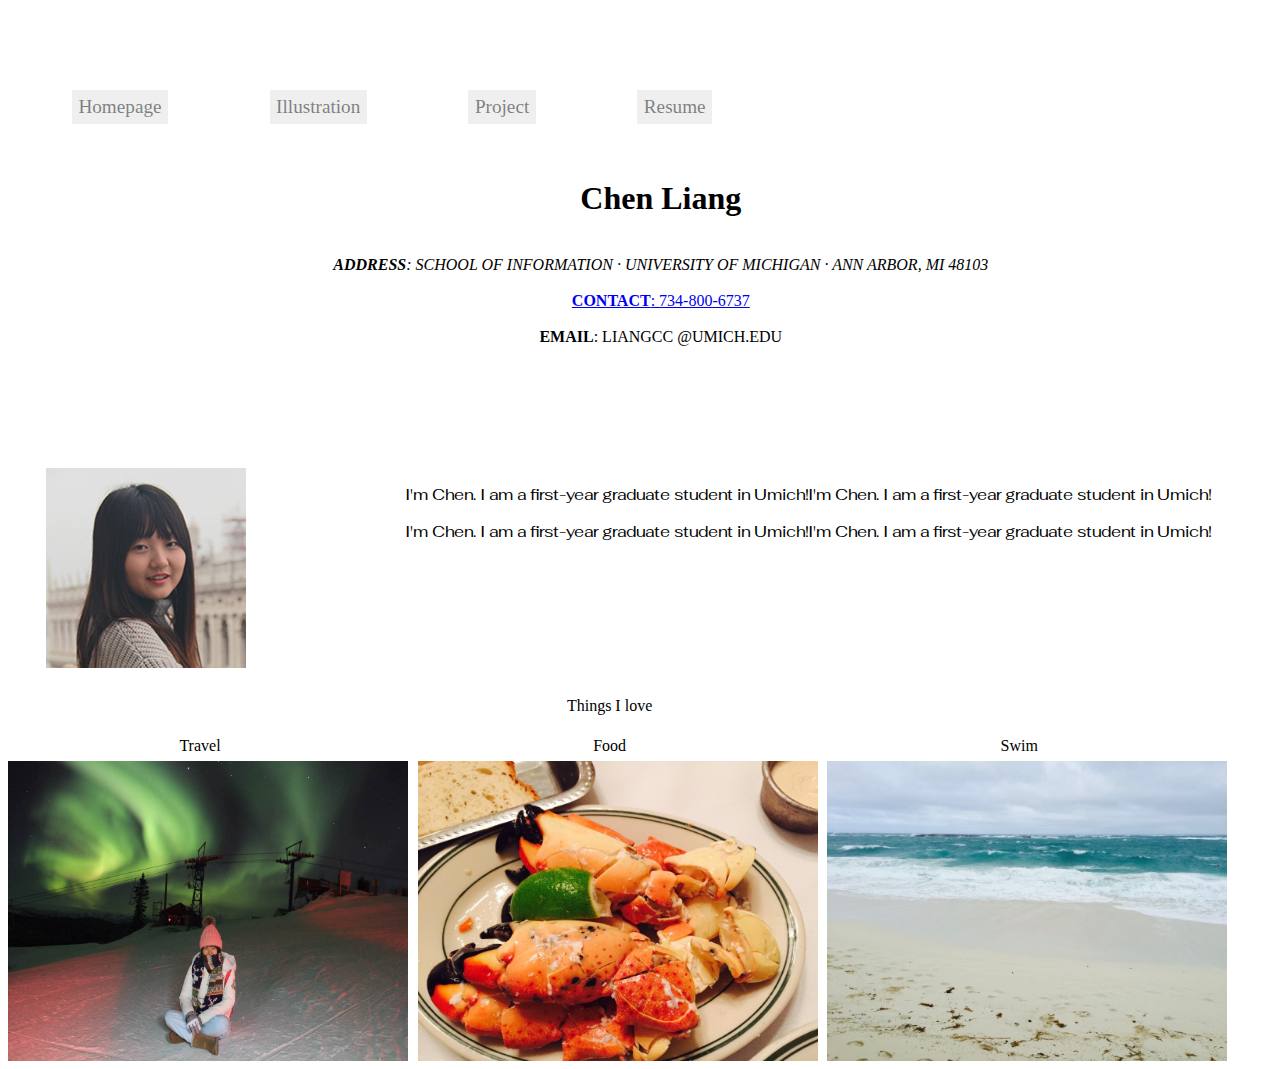
<file: aboutme.html>
<!DOCTYPE html>
<html lang="en">
<head>
    <meta charset="UTF-8">
    <title>About Me</title>
    <meta name="viewport" content="width=device-width, initial-scale=1, shrink-to-fit=no">
    <link rel="stylesheet" type="text/css" href="css/clstyle.css">
    <link rel="stylesheet" type="text/css" href="css/responsive.css">
    <link href="https://fonts.googleapis.com/css?family=Fahkwang%7cK2D%7cNiramit" rel="stylesheet">
    <link rel="stylesheet" href="https://use.fontawesome.com/releases/v5.3.1/css/all.css" integrity="sha384-mzrmE5qonljUremFsqc01SB46JvROS7bZs3IO2EmfFsd15uHvIt+Y8vEf7N7fWAU" crossorigin="anonymous">
  </head>
<body>
  <div class="menu-div">
    <nav>
       <ul class="menu">
            <li><a href = "index.html">Homepage</a></li>
            <li><a href = "illustration.html">Illustration</a></li>
            <li><a href = "project.html">Project</a></li>
            <li><a href = "resume.html">Resume</a></li>
        
        </ul>
    </nav>
  </div>




<div class="profile-grid">
  <div class="box profile-part-1">
        <h1 class="name">Chen Liang</h1><br>
        <address><i class="fas fa-map-marker-alt" ></i><strong>ADDRESS</strong>: SCHOOL OF INFORMATION · UNIVERSITY OF MICHIGAN · ANN ARBOR, MI 48103 </address>
        <br>
        <i class="fas fa-phone-square"></i><a href="tel:734-800-6737"><strong>CONTACT</strong>: 734-800-6737</a><br>
        <br>
        <i class="fas fa-envelope-square"></i><strong>EMAIL</strong>: LIANGCC @UMICH.EDU
  </div>
  <div class="box profile-part-2">
    <img src="images/Chen.jpg" alt = "Portfolio Picture"/>
  </div>
  <div class="box profile-part-3">
    <p> I'm Chen. I am a first-year graduate student in Umich!I'm Chen. I am a first-year graduate student in Umich!</p> 
    <p> I'm Chen. I am a first-year graduate student in Umich!I'm Chen. I am a first-year graduate student in Umich!</p> 

  </div>
</div>


<div class="interest-grid">
  <div class="box interest-r1"><p>Things I love</p></div>
  <div class="box interest-r2-c1"><p>Travel</p></div>
  <div class="box interest-r2-c2"><p>Food</p></div>
  <div class="box interest-r2-c3"><p>Swim</p></div>
  <div class="box interest-r3-c1"> <img src="images/Travel.jpg" alt="Travel in firebanks" width="400" height="300"></div>
  <div class="box interest-r3-c2"><img src="images/Food.jpg" alt="Stone Crab in Miami" width="400" height="300"></div>
  <div class="box interest-r3-c3"><img src="images/Swim.jpg" alt="Bahama" width="400" height="300"></div>
</div>

</body>
</html>
</file>
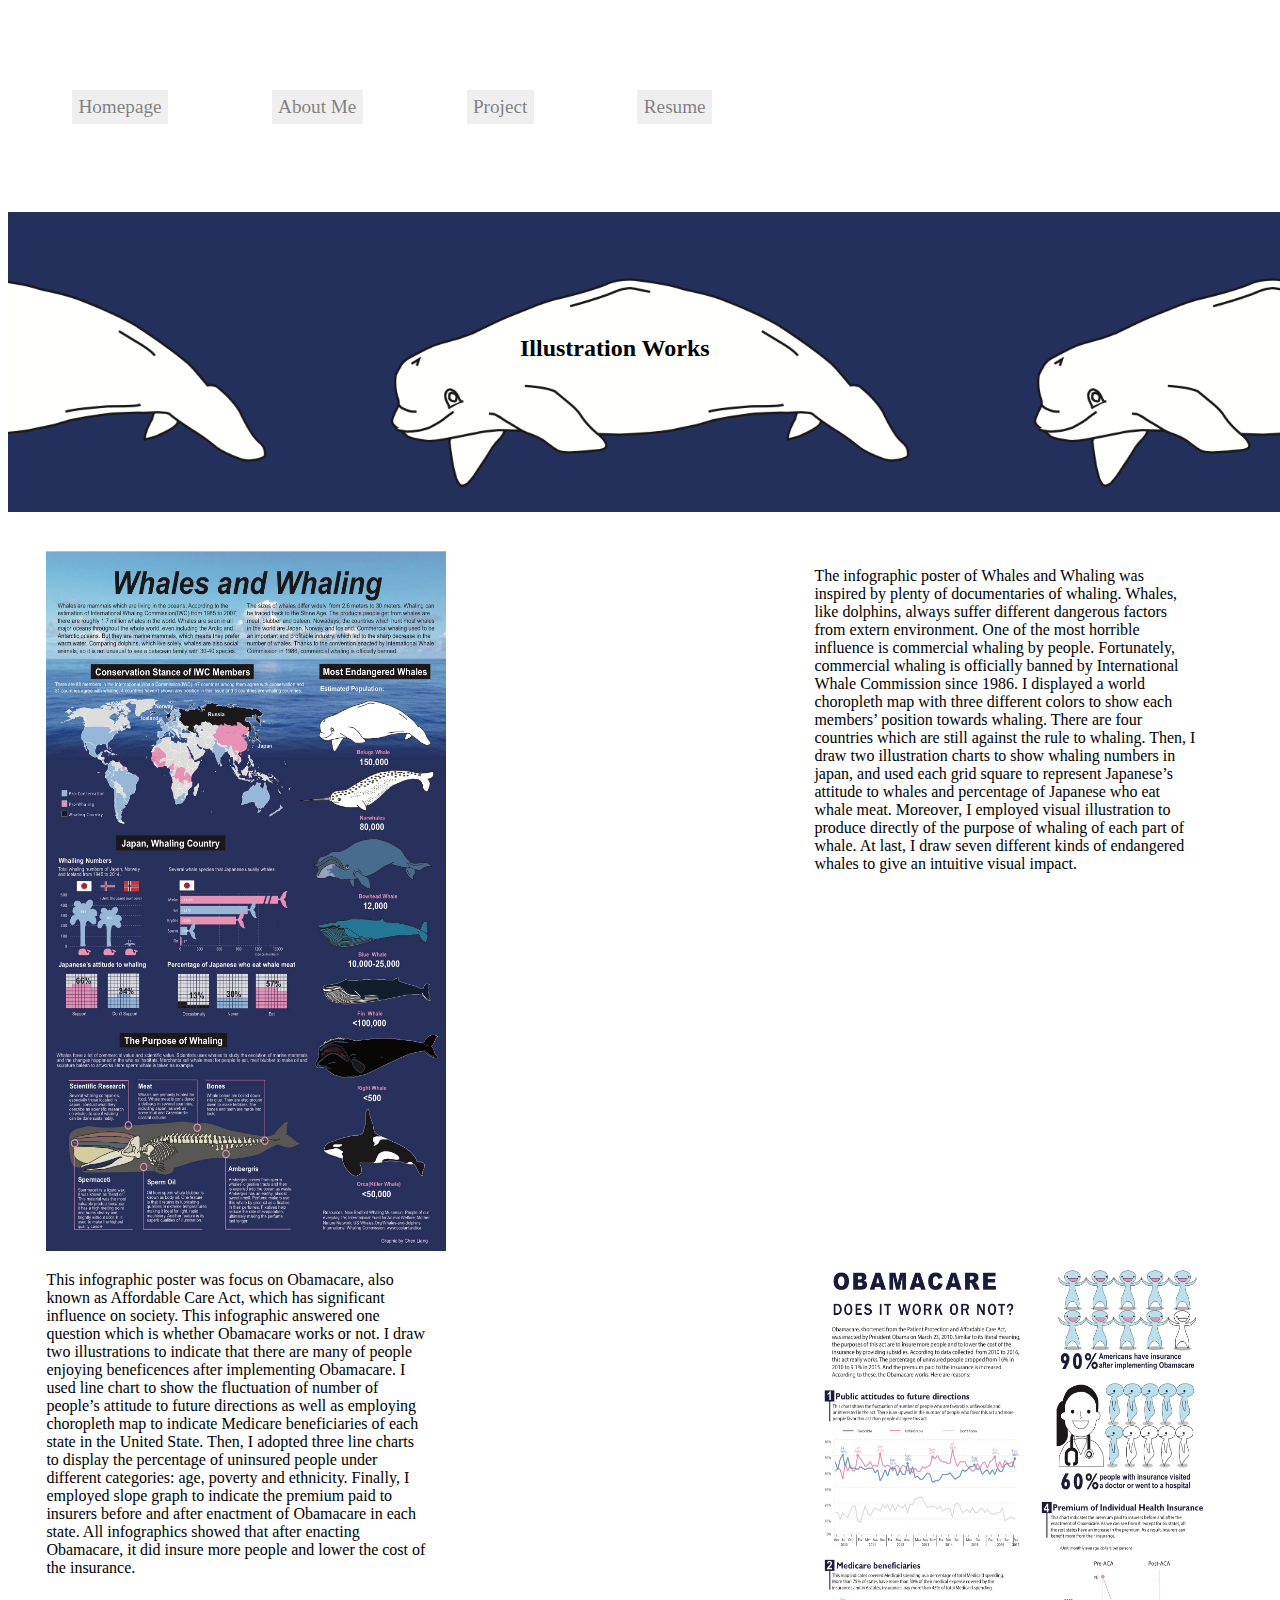
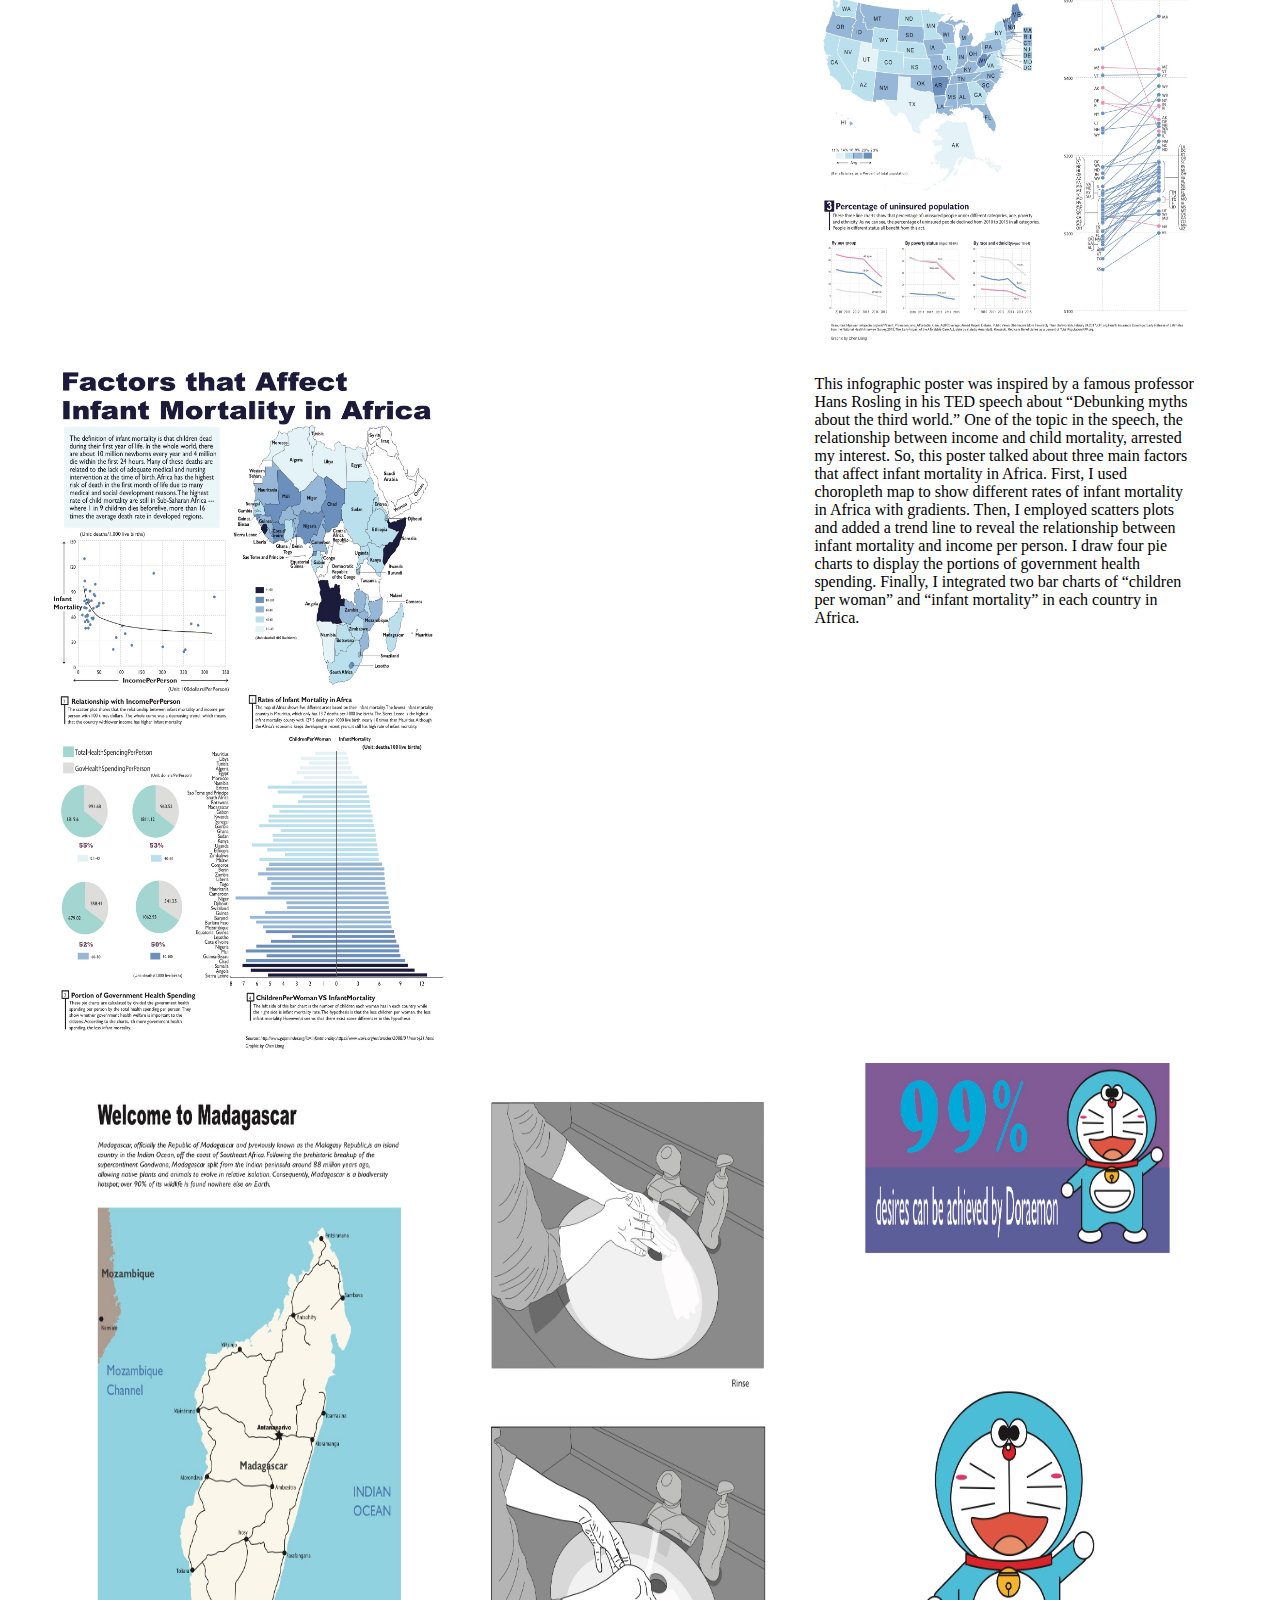
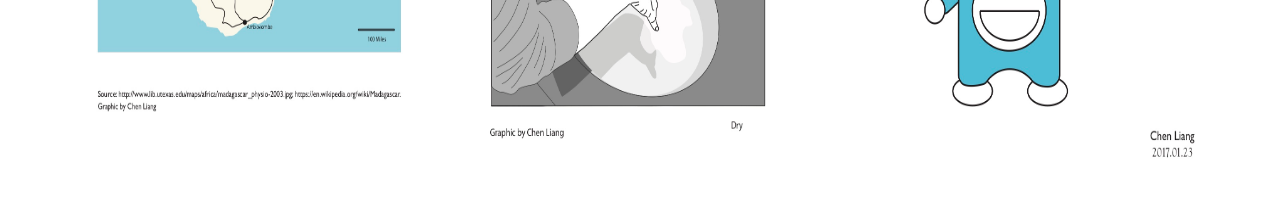
<file: illustration.html>
<!DOCTYPE html>
<html lang="en">
<head>
    <meta charset="UTF-8">
    <title>Illustration</title>
    <link href="https://fonts.googleapis.com/css?family=K2D" rel="stylesheet">
    <meta name="viewport" content="width=device-width, initial-scale=1, shrink-to-fit=no">
    <link rel="stylesheet" type="text/css" href="css/clstyle.css">
    <link rel="stylesheet" type="text/css" href="css/responsive.css">
</head>
<body>
  <div class="menu-div">
    <nav>
      <ul class="menu">
        <li><a href = "index.html">Homepage</a></li>
        <li><a href = "aboutme.html">About Me</a></li>
        <li><a href = "project.html">Project</a></li>
        <li><a href = "resume.html">Resume</a></li>
      </ul>
    </nav>
  </div>
 <br>
 <br>
 <br>

  <div id="banner">
    <div class="content">
      <h2> Illustration Works </h2>
    </div>
  </div>


  <div class="work-grid">
    
    <div class="work-r1-c1">
        <div class="work-img"><img src="images/whales.jpeg" alt="Whales and Whaling"></div>
    </div>
    <div class="work-col-placeholder"></div>
    <div class="work-r1-c2"><P>The infographic poster of Whales and Whaling was inspired by plenty of documentaries of whaling. Whales, like dolphins, always suffer different dangerous factors from extern environment. One of the most horrible influence is commercial whaling by people. Fortunately, commercial whaling is officially banned by International Whale Commission since 1986. I displayed a world choropleth map with three different colors to show each members’ position towards whaling. There are four countries which are still against the rule to whaling. Then, I draw two illustration charts to show whaling numbers in japan, and used each grid square to represent Japanese’s attitude to whales and percentage of Japanese who eat whale meat. Moreover, I employed visual illustration to produce directly of the purpose of whaling of each part of whale. At last, I draw seven different kinds of endangered whales to give an intuitive visual impact. </P></div>
    

    <div class="work-r2-c1"><p> This infographic poster was focus on Obamacare, also known as Affordable Care Act, which has significant influence on society. This infographic answered one question which is whether Obamacare works or not. I draw two illustrations to indicate that there are many of people enjoying beneficences after implementing Obamacare. I used line chart to show the fluctuation of number of people’s attitude to future directions as well as employing choropleth map to indicate Medicare beneficiaries of each state in the United State. Then, I adopted three line charts to display the percentage of uninsured people under different categories: age, poverty and ethnicity. Finally, I employed slope graph to indicate the premium paid to insurers before and after enactment of Obamacare in each state. All infographics showed that after enacting Obamacare, it did insure more people and lower the cost of the insurance. </p></div>
    <div class="work-col-placeholder"></div>
    <div class="work-r2-c2">
      <div class="work-img"><img src="images/obama.jpeg" alt="Obamacare.Does it works or not"></div>
    </div>

    <div class="work-r3-c1">
        <div class="work-img"><img src="images/africa.jpeg" alt="Factors that affect infant mortality in Africa"></div>
    </div>
    <div class="work-col-placeholder"></div>
    <div class="work-r3-c2"><p> This infographic poster was inspired by a famous professor Hans Rosling in his TED speech about “Debunking myths about the third world.” One of the topic in the speech, the relationship between income and child mortality, arrested my interest. So, this poster talked about three main factors that affect infant mortality in Africa. First, I used choropleth map to show different rates of infant mortality in Africa with gradients. Then, I employed scatters plots and added a trend line to reveal the relationship between infant mortality and income per person. I draw four pie charts to display the portions of government health spending. Finally, I integrated two bar charts of “children per woman” and “infant mortality” in each country in Africa. </p></div>


    <div class="work-r4-c1">
        <div class="work-img"><img src="images/madagas.jpeg" alt="Welcome to Madagascar"></div>
    </div>
    <div class="work-r4-c2">
        <div class="work-img"><img src="images/wash.jpeg" alt="wash"></div>
    </div>
    <div class="work-r4-c3">
        <div class="work-img"><img src="images/Doraemon.jpeg" alt="Doraemon"></div>
    </div>
    
  </div>

</body>
</html>
</file>
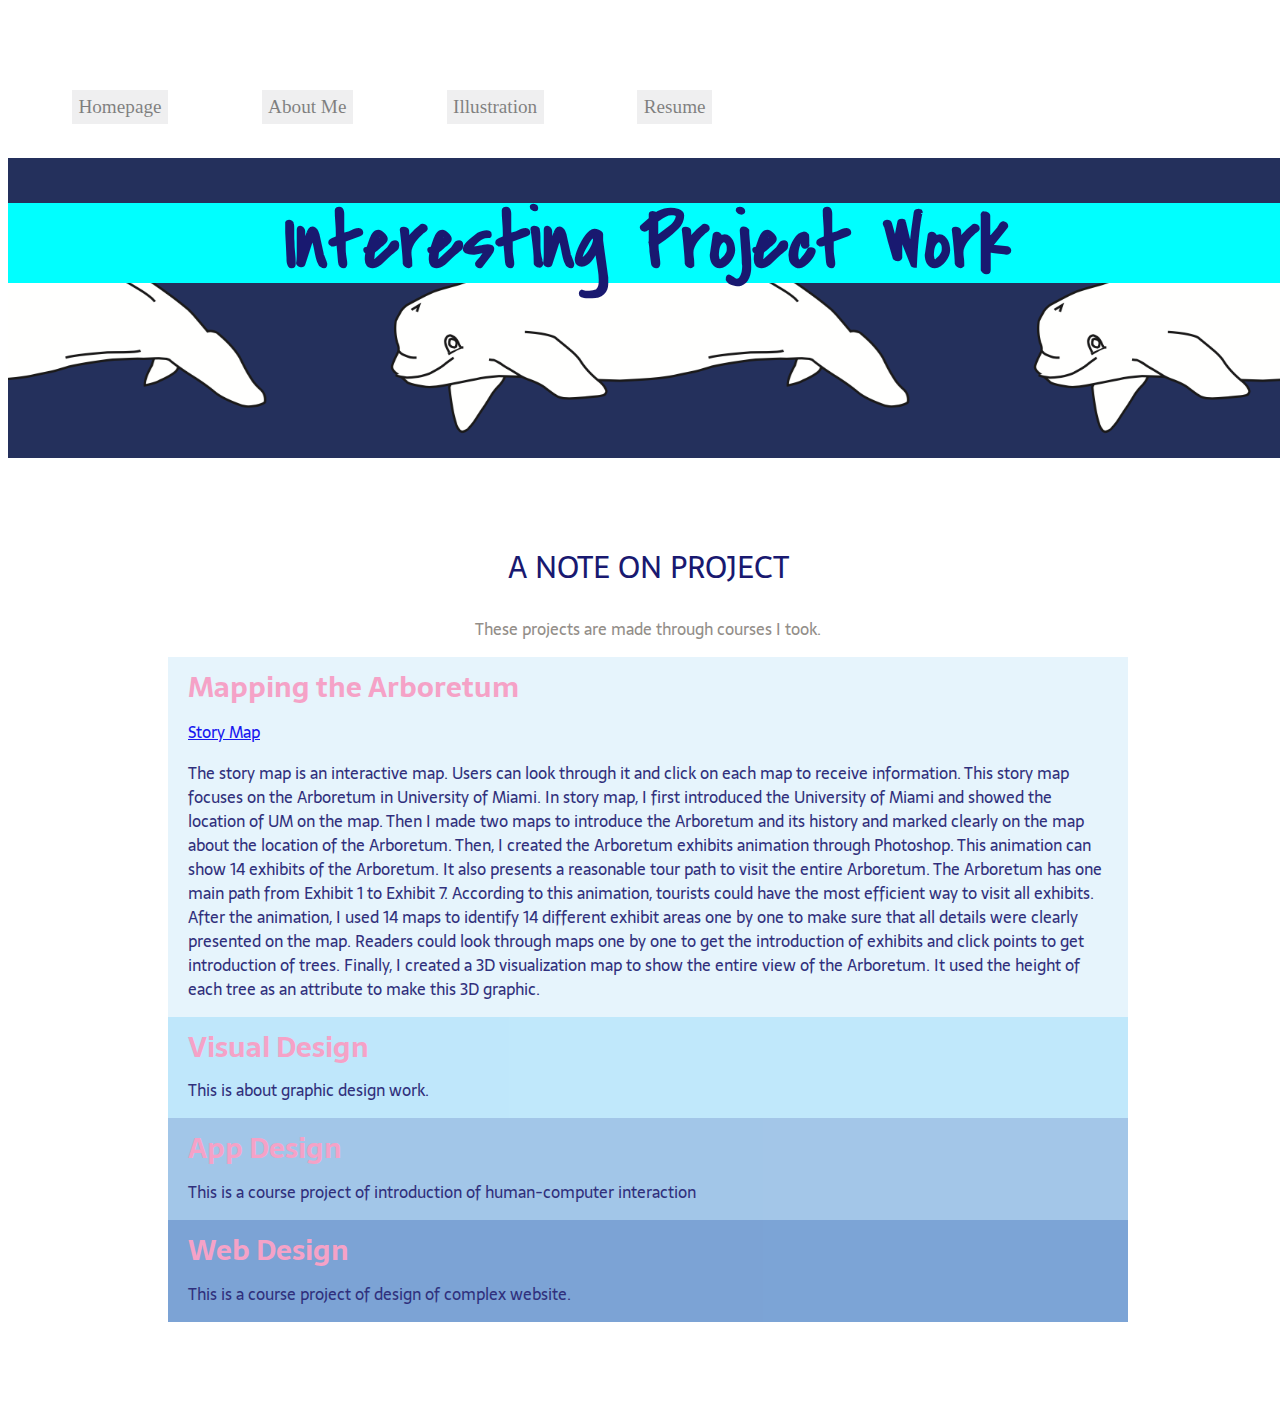
<file: project.html>
<!DOCTYPE html>
<html lang="en">
<head>
    <meta charset="UTF-8">
    <title>Project</title>
    <meta name="viewport" content="width=device-width, initial-scale=1, shrink-to-fit=no">
    <link href="https://fonts.googleapis.com/css?family=Covered+By+Your+Grace|Sarala" rel="stylesheet">
    <link rel="stylesheet" type="text/css" href="css/clstyle.css">
    <link rel="stylesheet" type="text/css" href="css/responsive.css">
</head>
<body>
    <div class="menu-div">
        <nav>
          <ul class="menu">
            <li><a href = "index.html">Homepage</a></li>
            <li><a href = "aboutme.html">About Me</a></li>
            <li><a href = "illustration.html">Illustration</a></li>
            <li><a href = "resume.html">Resume</a></li>
          </ul>
        </nav>
      </div>
  <div class="header">
    <h1>Interesting Project Work</h1>
  </div>

  <div class="note">
    <h2>A Note on Project</h2>
    <p>These projects are made through courses I took. </p>
    <div class="project">
      <div class="map">
        <h3>Mapping the Arboretum</h3>
        <a href="https://umiami.maps.arcgis.com/apps/MapJournal/index.html?appid=916587f2905a44d8b93a01ed522a8046">Story Map</a>
        <p>The story map is an interactive map. Users can look through it and click on each map to receive information. This story map focuses on the Arboretum in University of Miami. In story map, I first introduced the University of Miami and showed the location of UM on the map. Then I made two maps to introduce the Arboretum and its history and marked clearly on the map about the location of the Arboretum. Then, I created the Arboretum exhibits animation through Photoshop. This animation can show 14 exhibits of the Arboretum. It also presents a reasonable tour path to visit the entire Arboretum. The Arboretum has one main path from Exhibit 1 to Exhibit 7. According to this animation, tourists could have the most efficient way to visit all exhibits. After the animation, I used 14 maps to identify 14 different exhibit areas one by one to make sure that all details were clearly presented on the map. Readers could look through maps one by one to get the introduction of exhibits and click points to get introduction of trees. Finally, I created a 3D visualization map to show the entire view of the Arboretum. It used the height of each tree as an attribute to make this 3D graphic.</p>
      </div>
      <div class="visual">
        <h3>Visual Design</h3>
        <p>This is about graphic design work.</p>
      </div>
      <div class="app">
        <h3>App Design</h3>
        <p>This is a course project of introduction of human-computer interaction</p>
      </div>
      <div class="web">
        <h3>Web Design</h3>
        <p>This is a course project of design of complex website. </p>
      </div>
    </div>

  </div>

</body>
</html>
</file>
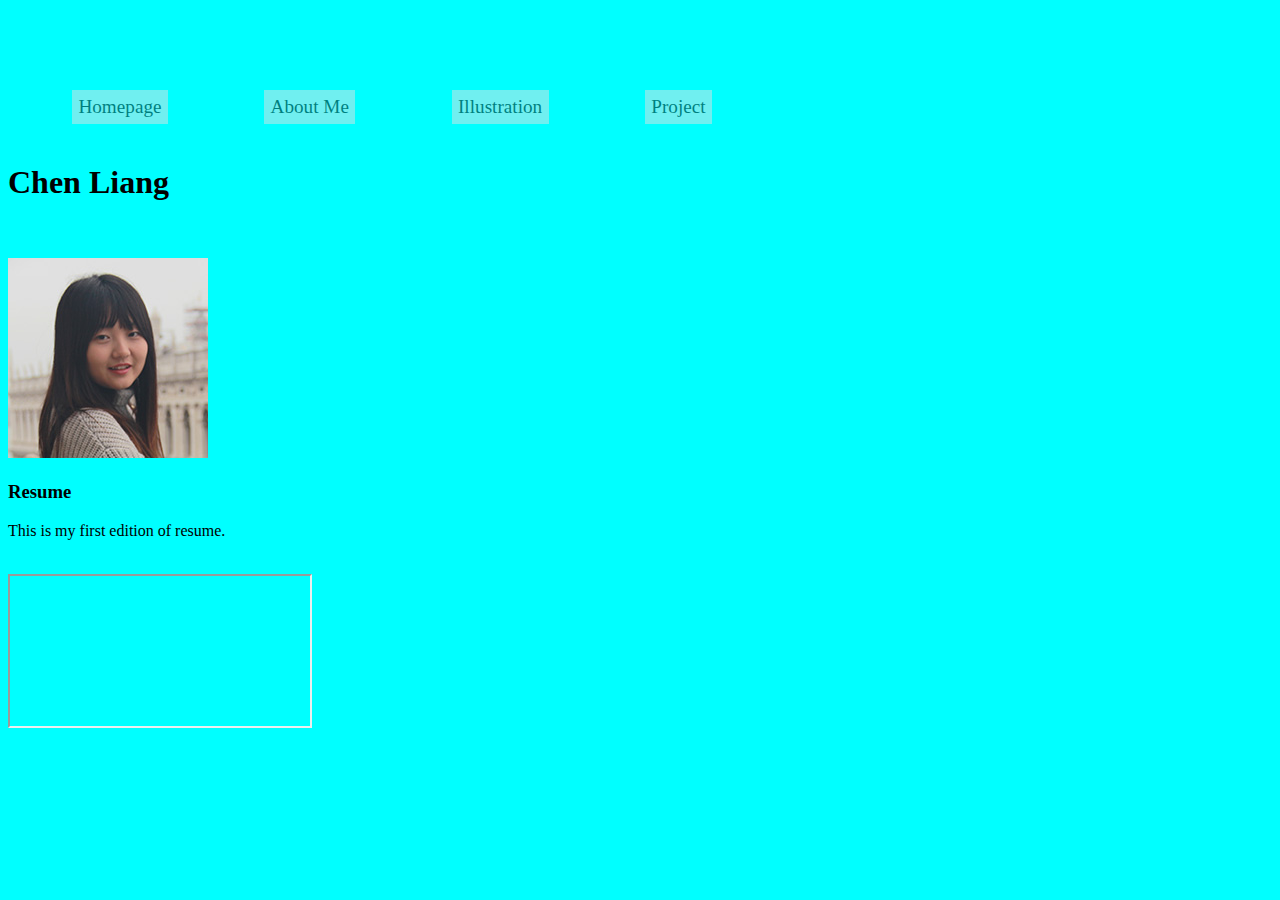
<file: resume.html>
<!DOCTYPE html>
<html lang="en">
<head>
    <meta charset="UTF-8">
    <title>Resume</title>
    <meta name="viewport" content="width=device-width, initial-scale=1, shrink-to-fit=no">
    <link rel="stylesheet" type="text/css" href="css/clstyle.css">
    <link rel="stylesheet" type="text/css" href="css/responsive.css">
</head>
<body id="resume">
  <div class="menu-div">
    <nav>
       <ul class="menu">
            <li><a href = "index.html">Homepage</a></li>
            <li><a href = "aboutme.html">About Me</a></li>
            <li><a href = "illustration.html">Illustration</a></li>
            <li><a href = "project.html">Project</a></li>
            
        
        </ul>
    </nav>
  </div>
  <div>
    <h1 class="name">Chen Liang</h1><br>
  </div>
<br>
<img src="images/Chen.jpg" alt = "Portfolio Picture"/><br>

 <h3>Resume</h3>
 <p> This is my first edition of resume.</p>
 <br>
 <iframe src="doc/resume.pdf"></iframe>
 

</body>
</html>
</file>
<file: css/clstyle.css>
/* font-family: 'K2D', sans-serif;
font-family: 'Niramit', sans-serif;
font-family: 'Fahkwang', sans-serif; */


body{
    width:100%;
}

#homepage-body{
    background-image:url("../images/CL.jpeg");
    background-repeat:no-repeat;
    background-size:100%;
    background-attachment:fixed; 
}

#homepage-body .box1 h1{
    font-family: "K2D", sans-serif;
    font-size:70px;
    color:black;
    text-align:center;
}

#homepage-body .box1 p{
    font-family: "Niramit", sans-serif;
    font-size:30px;
    color:black;
    text-align:center;
    padding-left:1%;
    padding-right:1%;
    padding-bottom:1%;
}

.box1{
    display:inline-block;
    margin-left: 5%;
    margin-top:5%;
    width: 50%;
    background-color:#e0e1e2;
    opacity: 0.7;
}

.menu-div{
    margin-top:7%;
    margin-left: 5%;
    width: 50%;
}

.menu-div nav{
    margin: auto;
    width: 100%;
}

.menu{
    text-align: justify;
    padding: 0;
}
.menu:after {
    content: '';
    display: inline-block;
    width: 100%;
}
.menu li{
    font-size:1.2em;
    display: inline-block;
    margin:auto;
    background-color:#e0e1e2;
    opacity: 0.5;
    padding:1%;    
}

.menu li:nth-child(1){
    margin-left:0;
}
/* .menu li:nth-child(4){ 
    margin-right:0;
} */


.menu li:hover{
    opacity:1;
}
.menu li a{
    text-decoration:none;
    color:black;
}

.name{
    text-align: left;
}

.love{
    color:blueviolet;
}

.illus{
    text-align: center;
    font-size: 3em;
    color:rgb(62, 72, 163);
}

.work{
    text-align: center
}


#banner {
    background-image: url("../images/whale.png");
    background-size: contain;
    background-position: bottom center;
    width: 100%;
    height:300px;
  }
  
  #banner .content {
    position: relative;
    width: 30%;
    padding-top: 8%;
    margin: auto;
    margin-left: 40%;
  }


.work-img img{
    width: 400px;
    height: 700px;
}

.work-grid{
    display: grid;
    width: 100%;
    grid-template-columns: 30% 30% 30%;
    grid-template-rows: 500px,500px,500px,500px;
    margin: 3%;
}

.work-col-placeholder{
    width: 0;
}



.profile-grid{
    display: grid;
    width: 100%;
    grid-template-columns: 20% 70%;
    grid-template-rows: 300px 200px;
    grid-row-gap: 10px;
    grid-column-gap: 10%;
    margin: 1%;
}
.profile-part-1{
    grid-column-start: 1;
    grid-column-end: span 2;
    text-align: center;
}
.profile-part-1 h1{
    text-align: center;
}
.profile-part-2{
    margin-left:10%;
}

.profile-part-3 p{
    font-family: "Fahkwang", sans-serif;
}


.interest-grid{
    display: grid;
    width: 100%;
    grid-template-columns: 30% 30% 30%;
    grid-template-rows: 30px 30px 300px;
    grid-row-gap: 10px;
    grid-column-gap: 2%;
}

.interest-r1{
    grid-column-start: 1;
    grid-column-end: span 3;    
}



.interest-grid p{
    text-align: center;
}

#resume{
    background-color: aquamarine;
}



/* project.html */
/* Header styles */

.header{
    background-image: url("../images/whale.png");
    background-size: contain;
    background-position: bottom center;
    width: 100%;
    height:300px;
    
}

.header h1 {
    /* color: #41292C; */
    font-family: 'Covered By Your Grace', sans-serif;
    font-size: 80px;
    line-height: 80px;
    margin: 0;
    position: relative;
    text-align: center;
    top: 15%;
    color: midnightblue;
    background-color: aqua;
    
  }

.note {
    margin: 40px auto;
    padding: 20px 30px 40px 30px;
    background-color: #FFFFFFFFF;
    overflow: auto;
    width: 75%;
    border-radius: 4px;
    align-self: center;
}

.note p{
    color: #938E89;
    text-align: center;
    line-height: 24px;
    font-family: 'Sarala', sans-serif;
    font-size: 16px;
    font-weight: 400;
}

.note h2{
    color: midnightblue;
    font-family: 'Sarala', sans-serif;
    font-size: 30px;
    font-weight: 500;
    text-align: center;
    text-transform: uppercase;
}

.note h3{
    font-family: 'Sarala', sans-serif;
    font-size: 28px;
    font-weight: 700;
    line-height: .2em;
}

.project div {
    /* font: inherit; */
    font-family: 'Sarala', sans-serif;
    padding: 0 20px;
    color: #f499c1;
    overflow: auto;
    opacity: 0.9;
}

.project p {
    color: midnightblue;
    text-align: left;
}

.map {
    background-color: #e4f3fc;
}
  
.visual {
    background-color:#b9e5fb;
}
  
.app {
    background-color: #99c0e6;
}
  
.web {
    background-color:#6e9ad1;
}
</file>
<file: css/responsive.css>
@media only screen and (max-width:580px)
{

    #homepage-body{
        background-image:url("../images/sback.jpeg");
        background-repeat:no-repeat;
        background-size:100%;
        background-attachment:fixed; 
    }


    .box1 {
        width: 90%;
        margin-left: 4%;
        padding: 0;
    }
    
    .menu-div{
        width: 90%;
        margin-left: 4%;
        padding: 0;
    }
    .menu li{
        display: block;
        width: 100%;
        text-align: center;
        padding: 0;
    }


}

@media only screen and (max-width:1000px)
{
    .box1 {
        width: 90%;
        margin-left: 4.5%;
        padding: 0;
    }

    .menu-div{
        width: 90%;
        margin-left: 4%;
        padding: 0;
    }
   
}

@media only screen and (orientation:landscape){
    #resume{
        background-color:aqua;
    }
}
</file>
